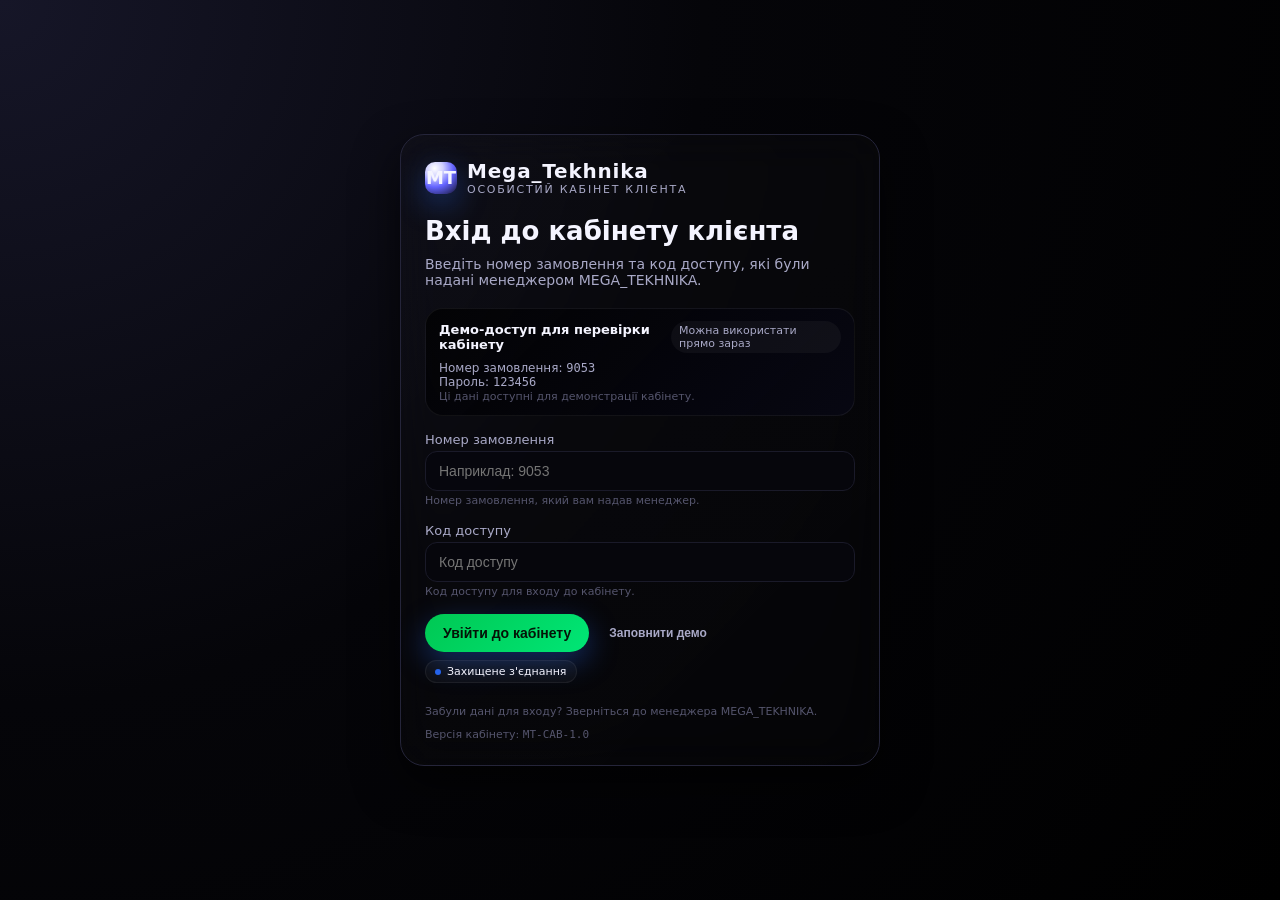
<file: index.html>
<!DOCTYPE html>
<html lang="ru">
<head>
 <meta charset="UTF-8" />
 <title>MEGA_TEKHNIKA | Кабінет клієнта</title>
 <meta name="viewport" content="width=device-width, initial-scale=1.0" />
 <style>
  :root {
   --bg: #050509;
   --bg-soft: #0d0d15;
   --card: #141421;
   --accent: #2563eb;
   --accent-soft: rgba(37, 99, 235, 0.12);
   --accent-strong: rgba(37, 99, 235, 0.22);
   --accent-text: #eafff3;
   --border: #25253a;
   --border-soft: #1a1a29;
   --text: #f4f4ff;
   --text-soft: #a9a9c7;
   --danger: #ff5252;
   --warning: #ffb300;
   --muted: #55556d;
   --shadow: 0 18px 45px rgba(0, 0, 0, 0.65);
   --radius-lg: 24px;
   --radius-full: 999px;
  }

  * {
   box-sizing: border-box;
   margin: 0;
   padding: 0;
  }

  body {
   font-family: system-ui, -apple-system, BlinkMacSystemFont, "SF Pro Text", "Segoe UI", sans-serif;
   background: radial-gradient(circle at top left, #161628 0, #050509 45%, #000000 100%);
   color: var(--text);
   min-height: 100vh;
   display: flex;
   align-items: stretch;
   justify-content: center;
   padding: 24px;
  }

  #app {
   width: 100%;
   max-width: 1200px;
   margin: auto;
  }

  .card {
   background: linear-gradient(
      135deg,
      rgba(255,255,255,0.02),
      rgba(255,255,255,0.01)
   );
   border-radius: var(--radius-lg);
   border: 1px solid var(--border);
   box-shadow: var(--shadow);
   padding: 24px;
   backdrop-filter: blur(22px);
}

  .hidden { display: none !important; }

  /* LOGO */
  .logo-row {
   display: flex;
   align-items: center;
   gap: 10px;
   margin-bottom: 20px;
  }
  .logo-icon {
   width: 32px;
   height: 32px;
   border-radius: 10px;
   background: radial-gradient(circle at 30% 20%, #ffffff 0, #d0d0ff 25%, #6363ff 55%, #111129 100%);
   display: flex;
   align-items: center;
   justify-content: center;
   font-weight: 700;
   font-size: 18px;
   color: var(--text);
   box-shadow: 0 10px 30px rgba(37, 99, 235, 0.4);
  }
  .logo-text-main {
   font-weight: 700;
   letter-spacing: 0.04em;
   font-size: 20px;
  }
  .logo-text-sub {
   font-size: 11px;
   text-transform: uppercase;
   letter-spacing: 0.16em;
   color: var(--text-soft);
  }

  /* LOGIN */
  #login-screen {
   max-width: 480px;
   margin: 0 auto;
  }

  .login-title {
   font-size: 26px;
   font-weight: 700;
   margin-bottom: 10px;
  }

  .login-subtitle {
   color: var(--text-soft);
   font-size: 14px;
   margin-bottom: 20px;
  }

  .login-grid {
   display: grid;
   grid-template-columns: 1fr;
   gap: 16px;
   margin-top: 16px;
  }

  .field-label {
   font-size: 13px;
   color: var(--text-soft);
   margin-bottom: 4px;
  }

  .field-hint {
   font-size: 11px;
   color: var(--muted);
   margin-top: 3px;
  }

  .input {
   width: 100%;
   padding: 11px 13px;
   border-radius: 12px;
   border: 1px solid var(--border-soft);
   background: rgba(7, 7, 14, 0.9);
   color: var(--text);
   font-size: 14px;
   outline: none;
   transition: border 0.2s ease, box-shadow 0.2s ease, background 0.2s ease;
  }

  .input:focus {
   border-color: var(--accent);
   box-shadow: 0 0 0 1px var(--accent-soft);
   background: rgba(11, 11, 20, 0.95);
  }

  .btn {
   border: none;
   cursor: pointer;
   padding: 11px 18px;
   border-radius: var(--radius-full);
   font-size: 14px;
   font-weight: 600;
   display: inline-flex;
   align-items: center;
   justify-content: center;
   gap: 8px;
   transition: transform 0.16s ease, box-shadow 0.16s ease, background 0.16s ease, opacity 0.16s ease;
   white-space: nowrap;
  }

  .btn-primary {
   background: linear-gradient(135deg, #00c853, #00e676);
   color: #041307;
   box-shadow: 0 10px 30px rgba(37, 99, 235, 0.4);
  }

  .btn-primary:hover {
   background: linear-gradient(135deg, #2563eb, #3b82f6);
   color: #ffffff;
   box-shadow: 0 10px 30px rgba(37, 99, 235, 0.4);
}

  .btn-ghost {
   background: transparent;
   color: var(--text-soft);
   padding-inline: 12px;
  }
  .btn-ghost:hover {
   background: rgba(255,255,255,0.05);
  }

  .btn-sm {
   padding: 7px 12px;
   font-size: 12px;
   border-radius: 999px;
  }

  .status-pill {
   display: inline-flex;
   align-items: center;
   padding: 4px 9px;
   font-size: 11px;
   border-radius: 999px;
   background: rgba(255,255,255,0.03);
   border: 1px solid rgba(255,255,255,0.06);
   gap: 6px;
  }

  .status-dot {
   width: 6px;
   height: 6px;
   border-radius: 999px;
   background: var(--accent);
  }

  .danger { color: var(--danger); }
  .error-box {
   margin-top: 10px;
   padding: 8px 10px;
   border-radius: 12px;
   border: 1px solid rgba(255, 82, 82, 0.7);
   background: radial-gradient(circle at top left, rgba(255,82,82,0.2), rgba(10,0,0,0.9));
   font-size: 12px;
   color: #ffb3b3;
   display: none;
  }

  .login-footer {
   margin-top: 22px;
   font-size: 11px;
   color: var(--muted);
   display: flex;
   justify-content: space-between;
   gap: 10px;
   flex-wrap: wrap;
  }

  /* LAYOUT DASHBOARD */
  #dashboard {
   display: flex;
   flex-direction: column;
   gap: 16px;
   max-height: 100vh;
  }

  .dash-top {
   display: flex;
   align-items: center;
   justify-content: space-between;
   gap: 12px;
  }

  .user-greeting {
   font-size: 18px;
   font-weight: 600;
  }
  .user-sub {
   font-size: 12px;
   color: var(--text-soft);
   margin-top: 2px;
  }

  .pill-row {
   display: flex;
   align-items: center;
   gap: 10px;
   flex-wrap: wrap;
  }

  .user-pill {
   font-size: 12px;
   padding: 4px 10px;
   border-radius: 999px;
   background: rgba(255,255,255,0.03);
   border: 1px solid rgba(255,255,255,0.06);
   color: var(--text-soft);
  }

  .logout-btn {
   padding: 7px 12px;
  }

  .dash-body {
   display: grid;
   grid-template-columns: 280px 1fr;
   gap: 16px;
   margin-top: 4px;
   min-height: 0;
   flex: 1;
  }

  /* NAV */
  .nav {
   border-radius: var(--radius-lg);
   border: 1px solid var(--border);
   background: radial-gradient(circle at top left, rgba(255,255,255,0.04), rgba(6,6,12,0.96));
   padding: 14px 12px;
   display: flex;
   flex-direction: column;
   gap: 4px;
   min-height: 0;
  }

  .nav-title {
   font-size: 11px;
   letter-spacing: 0.16em;
   text-transform: uppercase;
   color: var(--text-soft);
   margin-bottom: 6px;
   padding-inline: 8px;
  }

  .nav-item {
   width: 100%;
   text-align: left;
   padding: 9px 10px;
   border-radius: 999px;
   border: none;
   background: transparent;
   color: var(--text-soft);
   font-size: 13px;
   display: flex;
   align-items: center;
   gap: 8px;
   cursor: pointer;
   transition: background 0.15s ease, color 0.15s ease, transform 0.12s ease;
  }

  .nav-item span.icon {
   font-size: 15px;
   width: 18px;
   text-align: center;
  }

  .nav-item.active {
   background: radial-gradient(circle at top left, var(--accent-strong), rgba(0,0,0,0.9));
   color: var(--accent-text);
   transform: translateY(-1px);
  }
  .nav-item:hover:not(.active) {
   background: rgba(255,255,255,0.03);
   color: var(--text);
  }

  .nav-footer {
   margin-top: auto;
   padding-inline: 8px;
   padding-top: 8px;
   border-top: 1px dashed rgba(255,255,255,0.08);
   font-size: 11px;
   color: var(--muted);
  }

  /* CONTENT */
  .content {
   border-radius: var(--radius-lg);
   border: 1px solid var(--border);
   background: radial-gradient(circle at top left, rgba(255,255,255,0.04), rgba(4,4,10,0.96));
   padding: 18px 18px 16px;
   min-height: 0;
   display: flex;
   flex-direction: column;
   gap: 12px;
  }

  .content-header {
   display: flex;
   justify-content: space-between;
   gap: 10px;
   align-items: center;
  }

  .content-title {
   font-size: 18px;
   font-weight: 600;
  }

  .content-subtitle {
   font-size: 12px;
   color: var(--text-soft);
   margin-top: 2px;
  }

  .content-row {
   display: grid;
   grid-template-columns: 1.1fr 1fr;
   gap: 12px;
  }

  .content-row-3 {
   display: grid;
   grid-template-columns: repeat(3, minmax(0, 1fr));
   gap: 12px;
  }

  .content-row-2 {
   display: grid;
   grid-template-columns: repeat(2, minmax(0, 1fr));
   gap: 12px;
  }

  .section-card {
   border-radius: 18px;
   border: 1px solid rgba(255,255,255,0.06);
   background: linear-gradient(135deg, rgba(0,0,0,0.7), rgba(8,8,20,0.9));
   padding: 12px 13px 12px;
   display: flex;
   flex-direction: column;
   gap: 8px;
  }

  .section-header {
   display: flex;
   justify-content: space-between;
   align-items: center;
   gap: 8px;
  }

  .section-title {
   font-size: 13px;
   font-weight: 600;
  }

  .section-badge {
   font-size: 11px;
   padding: 3px 8px;
   border-radius: 999px;
   background: rgba(255,255,255,0.04);
   color: var(--text-soft);
  }

  .section-content {
   font-size: 12px;
   color: var(--text-soft);
  }

  .kpi-row {
   display: flex;
   gap: 10px;
   flex-wrap: wrap;
  }

  .kpi-pill {
   font-size: 11px;
   padding: 6px 10px;
   border-radius: 999px;
   background: rgba(255,255,255,0.03);
   border: 1px solid rgba(255,255,255,0.06);
   display: inline-flex;
   align-items: baseline;
   gap: 5px;
  }
  .kpi-pill strong {
   font-size: 13px;
  }

  .kpi-pill.accent {
   background: var(--accent-soft);
   border-color: var(--accent);
   color: var(--accent-text);
  }

  /* TABLES */
  .table {
   width: 100%;
   border-collapse: collapse;
   font-size: 12px;
   margin-top: 4px;
  }

  .table th,
  .table td {
   padding: 6px 8px;
   border-bottom: 1px solid rgba(255,255,255,0.05);
   text-align: left;
  }

  .table th {
   font-size: 11px;
   text-transform: uppercase;
   letter-spacing: 0.08em;
   color: var(--muted);
  }

  .table tr:last-of-type td {
   border-bottom: none;
  }

  .table tr:hover td {
   background: rgba(255,255,255,0.02);
  }

  .tag {
   display: inline-flex;
   align-items: center;
   gap: 6px;
   padding: 2px 8px;
   border-radius: 999px;
   border: 1px solid rgba(255,255,255,0.08);
   font-size: 11px;
   color: var(--text-soft);
  }
  .tag-dot {
   width: 6px;
   height: 6px;
   border-radius: 999px;
   background: var(--accent);
  }

  .badge-status {
   font-size: 11px;
   padding: 3px 8px;
   border-radius: 999px;
   background: rgba(255,255,255,0.03);
   border: 1px solid rgba(255,255,255,0.06);
  }
  .badge-status.success {
   color: #7cffb4;
   border-color: rgba(124,255,180,0.5);
  }
  .badge-status.pending {
   color: #ffe082;
   border-color: rgba(255,224,130,0.5);
  }

  /* LISTS & FORMS */
  .field-row {
   display: grid;
   grid-template-columns: repeat(2, minmax(0, 1fr));
   gap: 10px;
  }

  .form-group {
   margin-bottom: 10px;
  }

  .pill-address {
   border-radius: 14px;
   border: 1px solid rgba(255,255,255,0.08);
   padding: 8px 10px;
   display: flex;
   justify-content: space-between;
   align-items: center;
   gap: 8px;
   font-size: 12px;
   background: rgba(255,255,255,0.02);
  }
  .pill-address-main {
   font-size: 10px;
   text-transform: uppercase;
   letter-spacing: 0.12em;
   color: var(--accent-text);
   padding: 2px 7px;
   border-radius: 999px;
   background: var(--accent-soft);
   border: 1px solid var(--accent);
  }
  .pill-address-actions {
   display: flex;
   gap: 6px;
  }

  /* CHAT */
  .chat-wrap {
   display: grid;
   grid-template-rows: auto minmax(0, 1fr) auto;
   gap: 8px;
   height: 100%;
  }

  .chat-status {
   font-size: 11px;
   color: var(--text-soft);
   display: flex;
   align-items: center;
   gap: 6px;
  }

  .chat-window {
   border-radius: 14px;
   border: 1px solid rgba(255,255,255,0.08);
   background: rgba(0,0,0,0.55);
   padding: 8px;
   overflow: auto;
   max-height: 240px;
  }

  .msg {
   font-size: 12px;
   padding: 7px 9px;
   border-radius: 12px;
   margin-bottom: 6px;
   max-width: 82%;
   line-height: 1.32;
  }

  .msg-manager {
   background: rgba(255,255,255,0.04);
   border: 1px solid rgba(255,255,255,0.08);
   border-bottom-left-radius: 2px;
  }

  .msg-user {
   margin-left: auto;
   background: var(--accent);
   color: #021207;
   border-bottom-right-radius: 2px;
  }

  .msg-time {
   font-size: 10px;
   opacity: 0.6;
   margin-top: 2px;
  }

  .chat-input-row {
   display: flex;
   align-items: center;
   gap: 6px;
  }

  .chat-input-row input {
   flex: 1;
  }

  /* RESPONSIVE */
  @media (max-width: 960px) {
   body {
    padding: 10px;
   }
   .dash-body {
    grid-template-columns: 1fr;
   }
   .nav {
    flex-direction: row;
    flex-wrap: wrap;
    justify-content: space-between;
   }
   .nav-title,
   .nav-footer {
    display: none;
   }
   .nav-item {
    flex: 1 0 calc(50% - 4px);
   }
  }

  @media (max-width: 720px) {
   .content-row,
   .content-row-3,
   .content-row-2,
   .field-row {
    grid-template-columns: 1fr;
   }
   .card {
    padding: 18px 16px;
   }
   .dash-top {
    flex-direction: column;
    align-items: flex-start;
   }
  }
 
/* ===== MOBILE ADAPTATION ===== */
@media (max-width: 900px) {
  .wrap { flex-direction: column; }
  nav {
    width: 100%;
    display: flex;
    overflow-x: auto;
    border-right: none;
    border-bottom: 1px solid #222;
    gap: 8px;
  }
  nav button {
    flex: 1;
    white-space: nowrap;
  }
}

@media (max-width: 600px) {
  body { font-size: 14px; }
  #login-screen { margin: 30px 10px; }
  .card { padding: 12px; border-radius: 12px; }
  nav { padding: 10px; }
  nav button { padding: 8px; font-size: 13px; }
  main { padding: 10px; }
  h2 { font-size: 18px; }
  input, button { font-size: 14px; }
}

</style>
</head>
<body>
 <div id="app">
  <!-- LOGIN SCREEN -->
  <div id="login-screen" class="card">
   <div class="logo-row">
    <div class="logo-icon">MT</div>
    <div>
     <div class="logo-text-main">Mega_Tekhnika</div>
     <div class="logo-text-sub">Особистий кабінет клієнта</div>
    </div>
   </div>

   <div class="login-title">Вхід до кабінету клієнта</div>
   <div class="login-subtitle">
    Введіть номер замовлення та код доступу, які були надані менеджером MEGA_TEKHNIKA.
   </div>

   <div class="section-card" style="margin-top:10px;">
    <div class="section-header">
     <div class="section-title">Демо-доступ для перевірки кабінету</div>
     <span class="section-badge">Можна використати прямо зараз</span>
    </div>
    <div class="section-content">
     Номер замовлення: <code id="demo-token">9053</code><br />
     Пароль: <code id="demo-pass">123456</code><br />
     <span style="font-size:11px;color:var(--muted);">Ці дані доступні для демонстрації кабінету.</span>
    </div>
   </div>

   <div class="login-grid">
    <div>
     <div class="field-label">Номер замовлення</div>
     <input
      id="token-input"
      class="input"
      placeholder="Наприклад: 9053"
      inputmode="numeric"
     />
     <div class="field-hint">Номер замовлення, який вам надав менеджер.</div>
    </div>

    <div>
     <div class="field-label">Код доступу</div>
     <input
      id="password-input"
      class="input"
      type="password"
      placeholder="Код доступу"
     />
     <div class="field-hint">Код доступу для входу до кабінету.</div>
    </div>

    <div style="display:flex;gap:8px;align-items:center;flex-wrap:wrap;">
     <button id="login-btn" class="btn btn-primary">
      Увійти до кабінету
     </button>
     <button id="fill-demo-btn" class="btn btn-ghost btn-sm">
      Заповнити демо
     </button>
     <div class="status-pill">
      <span class="status-dot"></span>
      Захищене з'єднання
     </div>
    </div>
   </div>

   <div id="login-error" class="error-box">
    Невірний номер замовлення або код доступу.
    <br />Для перевірки використовуйте: <strong>9053 / 123456</strong>.
   </div>

   <div class="login-footer">
    <span>Забули дані для входу? Зверніться до менеджера MEGA_TEKHNIKA.</span>
    <span>Версія кабінету: <code>MT-CAB-1.0</code></span>
   </div>
  </div>

  <!-- DASHBOARD -->
  <div id="dashboard" class="hidden">
   <div class="dash-top">
    <div>
     <div class="logo-row" style="margin-bottom:6px;">
      <div class="logo-icon">MT</div>
      <div>
       <div class="logo-text-main">Mega_Tekhnika</div>
       <div class="logo-text-sub">Особистий кабінет Клієнта</div>
      </div>
     </div>
     <div class="user-greeting" id="user-greeting"></div>
     <div class="user-sub">
     Ваш особистий кабінет: замовлення, бонуси, адреси доставки та зв'язок з менеджером в одному місці.
      </div>
     <div class="pill-row" style="margin-top:8px;">
      <div class="user-pill" id="pill-tier">Статус: Premium</div>
      <div class="user-pill" id="pill-token">Замовлення: 9053</div>
      
     </div>
    </div>
    <button id="logout-btn" class="btn btn-ghost logout-btn">
     Вийти
    </button>
   </div>

   <div class="dash-body">
    <!-- NAV -->
    <nav class="nav">
     <div class="nav-title">Розділи кабінету</div>
     <button class="nav-item active" data-section="main">
      <span class="icon">🏠</span>
      Головна
     </button>
     <button class="nav-item" data-section="orders">
      <span class="icon">📦</span>
      Замовлення
     </button>
     <button class="nav-item" data-section="bonuses">
      <span class="icon">🎁</span>
      Бонуси / Знижки
     </button>
     <button class="nav-item" data-section="profile">
      <span class="icon">👤</span>
      Персональні дані
     </button>
     <button class="nav-item" data-section="addresses">
      <span class="icon">📍</span>
      Адреси доставки
     </button>
     <button class="nav-item" data-section="support">
      <span class="icon">💬</span>
      Підтримка
     </button>

     <div class="nav-footer">
      Дані доступні лише клієнту та менеджерам MEGA_TEKHNIKA.
Для кожного клієнта може бути створений окремий код доступу.
     </div>
    </nav>

    <!-- CONTENT -->
    <main class="content">
     <!-- MAIN -->
     <section id="section-main">
      <div class="content-header">
       <div>
        <div class="content-title">Головна</div>
        <div class="content-subtitle">
          Огляд поточних замовлень, бонусів та персональних пропозицій.
        </div>
       </div>
      </div>

      <div class="content-row">
       <div class="section-card" id="current-order-card">
        <div class="section-header">
         <div class="section-title">Поточне замовлення</div>
         <span class="section-badge" id="current-order-status-badge">Немає активних замовлень</span>
        </div>
        <div class="section-content" id="current-order-content">
         Наразі у вас немає активних замовлень. Після оформлення нового замовлення воно автоматично з'явиться тут.
        </div>
       </div>

       <div class="section-card">
        <div class="section-header">
         <div class="section-title">Ваші бонуси</div>
         <span class="section-badge">Кешбек та знижки</span>
        </div>
        <div class="section-content">
         <div class="kpi-row">
          <div class="kpi-pill accent">
           Баланс: <strong id="bonus-balance">0 UAH</strong>
          </div>
          <div class="kpi-pill">
           Кешбек: <strong id="bonus-cashback">0%</strong>
          </div>
          <div class="kpi-pill">
           До наступного рівня: <strong id="bonus-to-next">—</strong>
          </div>
         </div>
         <div style="margin-top:8px;font-size:11px;color:var(--muted);">
          Бонуси можна використати як знижку при наступних покупках.
         </div>
        </div>
       </div>
      </div>

      <div class="content-row-3" style="margin-top:8px;">
       <div class="section-card">
        <div class="section-header">
         <div class="section-title">Персональні пропозиції</div>
         <span class="section-badge">Рекомендації</span>
        </div>
        <div class="section-content" id="personal-offers">
         Пропозиції формуються на основі ваших попередніх покупок.
        </div>
       </div>
       <div class="section-card">
        <div class="section-header">
         <div class="section-title">Коротко про замовлення</div>
         <span class="section-badge">Історія</span>
        </div>
        <div class="section-content" id="orders-summary">
         Сума замовлень: —
        </div>
       </div>
       <div class="section-card">
        <div class="section-header">
         <div class="section-title">Адреса доставки</div>
         <span class="section-badge">Збережені адреси</span>
        </div>
        <div class="section-content" id="addresses-summary">
         Поки немає збережених адрес.
        </div>
       </div>
      </div>
     </section>

     <!-- ORDERS -->
     <section id="section-orders" class="hidden">
      <div class="content-header">
       <div>
        <div class="content-title">Замовлення</div>
        <div class="content-subtitle">
         Поточні замовлення та історія замовлень в одному місці.
        </div>
       </div>
      </div>

      <div class="content-row">
       <div class="section-card">
        <div class="section-header">
         <div class="section-title">Поточні замовлення</div>
         <span class="section-badge" id="orders-current-count">0 активних</span>
        </div>
        <div class="section-content" id="orders-current-list">
         Немає активних замовлень.
        </div>
       </div>

       <div class="section-card">
        <div class="section-header">
         <div class="section-title">Історія замовлень</div>
         <span class="section-badge">Останні замовлення</span>
        </div>
        <div class="section-content">
         <table class="table" id="orders-history-table">
          <thead>
           <tr>
            <th>№ замовлення</th>
            <th>Дата</th>
            <th>Сума</th>
            <th>Статус</th>
            <th>Документи</th>
           </tr>
          </thead>
          <tbody>
           <tr>
            <td colspan="5">Історія замовлень з'явиться після першої покупки.</td>
           </tr>
          </tbody>
         </table>
        </div>
       </div>
      </div>
     </section>

     <!-- BONUSES -->
     <section id="section-bonuses" class="hidden">
      <div class="content-header">
       <div>
        <div class="content-title">Бонуси та знижки</div>
        <div class="content-subtitle">
         Тут зібрані всі ваші бонуси, кешбек та персональні знижки.
        </div>
       </div>
      </div>

      <div class="content-row-2">
       <div class="section-card">
        <div class="section-header">
         <div class="section-title">Поточні бонуси</div>
         <span class="section-badge">Баланс</span>
        </div>
        <div class="section-content">
         <div class="kpi-row">
          <div class="kpi-pill accent">
           Баланс: <strong id="bonus-balance-2">0 UAH</strong>
          </div>
          <div class="kpi-pill">
           Заблоковано: <strong id="bonus-frozen">0 UAH</strong>
          </div>
         </div>
         <div style="margin-top:8px;font-size:11px;color:var(--muted);">
          Бонуси нараховуються після підтвердження доставки замовлення. Використати бонуси можна при оформленні нових замовлень.
         </div>
        </div>
       </div>

       <div class="section-card">
        <div class="section-header">
         <div class="section-title">Знижки</div>
         <span class="section-badge">Персональні</span>
        </div>
        <div class="section-content" id="discounts-list">
         Персональні знижки будуть відображатися тут.
        </div>
       </div>
      </div>
     </section>

     <!-- PROFILE -->
     <section id="section-profile" class="hidden">
      <div class="content-header">
       <div>
        <div class="content-title">Персональна інформація</div>
        <div class="content-subtitle">
         Ім'я, контакти, пароль та налаштування безпеки.
        </div>
       </div>
      </div>

      <div class="content-row-2">
       <div class="section-card">
        <div class="section-header">
         <div class="section-title">Основні дані</div>
         <span class="section-badge">Контакти</span>
        </div>
        <div class="section-content">
         <div class="form-group">
          <div class="field-label">Ім'я та прізвище</div>
          <input id="profile-name" class="input" />
         </div>
         <div class="form-group">
          <div class="field-label">Телефон</div>
          <input id="profile-phone" class="input" placeholder="+380 (__) ___-__-__" />
         </div>
         <div class="form-group">
          <div class="field-label">E-mail (необов'язково)</div>
          <input id="profile-email" class="input" placeholder="example@mail.com" />
         </div>
         <button class="btn btn-primary btn-sm" id="btn-save-profile">Зберегти дані</button>
        </div>
       </div>

       <div class="section-card">
        <div class="section-header">
         <div class="section-title">Пароль та безпека</div>
         <span class="section-badge">Доступ</span>
        </div>
        <div class="section-content">
         <div class="form-group">
          <div class="field-label">Змінити пароль</div>
          <input id="profile-pass-new" class="input" type="password" placeholder="Новий пароль" />
         </div>
         <div class="form-group">
          <div class="field-label">Підтвердіть новий пароль</div>
          <input id="profile-pass-confirm" class="input" type="password" placeholder="Повторіть пароль" />
         </div>
         <button class="btn btn-primary btn-sm" id="btn-change-password">Оновити пароль</button>

         <div style="margin-top:10px;font-size:11px;color:var(--muted);">
          Номер замовлення залишається незмінним. За потреби можна створити новий код доступу.
         </div>
        </div>
       </div>
      </div>
     </section>

     <!-- ADDRESSES -->
     <section id="section-addresses" class="hidden">
      <div class="content-header">
       <div>
        <div class="content-title">Адреса доставки</div>
        <div class="content-subtitle">
         Збережені адреси для швидкого оформлення замовлень.
        </div>
       </div>
      </div>

      <div class="content-row-2">
       <div class="section-card">
        <div class="section-header">
         <div class="section-title">Мої адреси</div>
         <span class="section-badge" id="addresses-count">0 адрес</span>
        </div>
        <div class="section-content" id="addresses-list">
         Поки немає збережених адрес.
        </div>
       </div>

       <div class="section-card">
        <div class="section-header">
         <div class="section-title">Додати нову адресу</div>
         <span class="section-badge">Новий</span>
        </div>
        <div class="section-content">
         <div class="form-group">
          <div class="field-label">Місто</div>
          <input id="addr-city" class="input" placeholder="Наприклад: Харків" />
         </div>
         <div class="form-group">
          <div class="field-label">Вулиця, будинок, квартира</div>
          <input id="addr-line" class="input" placeholder="Вулиця, будинок, під'їзд, код" />
         </div>
         <div class="form-group">
          <div class="field-label">Коментар для кур'єра</div>
          <input id="addr-comment" class="input" placeholder="Домофон, орієнтири тощо" />
         </div>
         <div class="form-group" style="display:flex;align-items:center;gap:6px;font-size:12px;">
          <input id="addr-main" type="checkbox" style="width:14px;height:14px;" />
          <span>Зробити адресу основною</span>
         </div>
         <button class="btn btn-primary btn-sm" id="btn-add-address">Додати адресу</button>
        </div>
       </div>
      </div>
     </section>

     <!-- SUPPORT -->
     <section id="section-support" class="hidden">
      <div class="content-header">
       <div>
        <div class="content-title">Підтримка</div>
        <div class="content-subtitle">
         Чат з менеджером MEGA_TEKHNIKA щодо замовлень, гарантії та доставки.
        </div>
       </div>
      </div>

      <div class="section-card chat-wrap">
       <div class="chat-status">
        <span class="status-dot"></span>
        Менеджер онлайн у робочий час. Зараз ви використовуєте демонстраційний чат.
       </div>

       <div class="chat-window" id="chat-window">
        <div class="msg msg-manager">
         Вітаємо! 👋<br />
         Це демонстраційний чат MEGA_TEKHNIKA. Ви можете написати повідомлення та подивитися, як виглядатиме переписка.
         <div class="msg-time">Щойно</div>
        </div>
       </div>

       <div class="chat-input-row">
        <input
         id="chat-input"
         class="input"
         placeholder="Напишіть повідомлення менеджеру..."
        />
        <button class="btn btn-primary btn-sm" id="chat-send-btn">Надіслати</button>
       </div>
      </div>
     </section>
    </main>
   </div>
  </div>
 </div>

 <script>
  // Простые демо-данные для одного клиента
  const demoClient = {
   token: "9053",
   password: "123456",
   name: "Іван Іванов",
   phone: "+380 (99) 123-45-67",
   email: "client@example.com",
   tier: "Premium",
   bonuses: {
    balance: 5200,
    frozen: 620,
    cashback: 3,
    toNextTier: "2400 UAH до статуса Ultra"
   },
   addresses: [
    {
     id: 1,
     city: "Харків",
     line: "Нова Пошта №121",
     comment: "Основне відділення",
     main: true
    },
    {
     id: 2,
     city: "Харків",
     line: "Нова Пошта №18",
     comment: 'Додаткове відділення',
     main: false
    }
   ],
   orders: {
    current: [
     {
      id: "MT-9053",
      status: "В дорозі",
      statusCode: "in_transit",
      sum: 12600,
      currency: "UAH",
      items: [
       { name: "iPhone 16 Pro Black 512GB", qty: 1 },
       { name: "Подарунок від MEGA_TEKHNIKA", qty: 1 }
      ],
      eta: "12.03.2026",
      paymentStatus: "Оплачено",
      address: "Харків, Нова Пошта №121",
      tracking: "MT-TRK-9053",
      docs: ["Чек", "Гарантія"]
     }
    ],
    history: [
     {
      id: "MT-7805",
      date: "12.01.2026",
      sum: 19900,
      status: "Доставлено",
      docs: true
     },
     {
      id: "MT-8232",
      date: "05.02.2026",
      sum: 8900,
      status: "Доставлено",
      docs: true
     },
     {
      id: "MT-8596",
      date: "21.04.2026",
      sum: 12100,
      status: "Скасовано",
      docs: false
     }
    ]
   },
   offers: [
    "Знижка на аксесуари Apple −10%",
    "Подарунок до наступного замовлення",
    "Premium пропозиції для постійних клієнтів"
   ],
   discounts: [
    "Знижка на аксесуари Apple −10%",
    "Premium клієнт",
    "Постійна знижка −3%"
   ]
  };

  const DEMO_MODE = true; // true = включён демо-режим, false = отключён

  const clients = [demoClient];

  let currentClient = null;

  function $(id) {
   return document.getElementById(id);
  }

  function showDashboard() {
   $("login-screen").classList.add("hidden");
   $("dashboard").classList.remove("hidden");
   renderClientData();
  }

  
  function logout() {
    currentClient = null;

    const dash = $("dashboard");
    const login = $("login-screen");

    if (dash) dash.classList.add("hidden");
    if (login) login.classList.remove("hidden");

    $("token-input").value = "";
    $("password-input").value = "";
    $("login-error").style.display = "none";

    // Reset navigation view to Main on next login
    document.querySelectorAll(".nav-item").forEach((b, i) => {
      b.classList.toggle("active", i === 0);
    });

    Object.keys(sections).forEach(key => {
      sections[key].classList.toggle("hidden", key !== "main");
    });
  }


  function renderClientData() {
   if (!currentClient) return;

   // greeting
   $("user-greeting").textContent = `Вітаємо, ${currentClient.name}`;

   // pills
   $("pill-tier").textContent = `Статус: ${currentClient.tier || "Клієнт"}`;
   $("pill-token").textContent = `Замовлення: ${currentClient.token}`;

   // bonuses
   const { balance, frozen, cashback, toNextTier } = currentClient.bonuses;
   $("bonus-balance").textContent = balance + " UAH";
   $("bonus-cashback").textContent = cashback + "%";
   $("bonus-to-next").textContent = toNextTier || "—";
   $("bonus-balance-2").textContent = balance + " UAH";
   $("bonus-frozen").textContent = frozen + " UAH";

   // addresses summary
   const addrSummary = currentClient.addresses.length
    ? `Збережених адрес: ${currentClient.addresses.length}. Основна — ${currentClient.addresses.find(a => a.main)?.city || ""}.`
    : "Поки немає збережених адрес.";
   $("addresses-summary").textContent = addrSummary;
   $("addresses-count").textContent = `${currentClient.addresses.length} адрес`;

   // personal offers
   if (currentClient.offers && currentClient.offers.length) {
    $("personal-offers").innerHTML = currentClient.offers
     .map(o => `• ${o}`)
     .join("<br>");
   }

   // orders summary
   const totalSum = currentClient.orders.history.reduce((acc, o) => acc + o.sum, 0) +
    currentClient.orders.current.reduce((acc, o) => acc + o.sum, 0);
   const totalCount = currentClient.orders.history.length + currentClient.orders.current.length;
   $("orders-summary").innerHTML =
    `Всього замовлень: <strong>${totalCount}</strong><br>` +
    `Сума всіх замовлень: <strong>${totalSum} UAH</strong>`;

   // current order card
   renderCurrentOrderCard();

   // orders section
   renderOrdersSection();

   // profile
   $("profile-name").value = currentClient.name || "";
   $("profile-phone").value = currentClient.phone || "";
   $("profile-email").value = currentClient.email || "";

   // addresses list
   renderAddressesList();
  }

  function renderCurrentOrderCard() {
   const cardContent = $("current-order-content");
   const statusBadge = $("current-order-status-badge");
   const currentOrders = currentClient.orders.current;

   if (!currentOrders.length) {
    statusBadge.textContent = "В дорозі";
    cardContent.innerHTML = "iPhone 16 Pro Black 512 GB";
    return;
   }

   const o = currentOrders[0];
   statusBadge.textContent = o.status;
   cardContent.innerHTML = `
    <div class="kpi-row" style="margin-bottom:6px;">
     <div class="kpi-pill accent">Замовлення № <strong>${o.id}</strong></div>
     <div class="kpi-pill">Сума: <strong>${o.sum} ${o.currency}</strong></div>
     <div class="kpi-pill">Очікувана доставка: <strong>${o.eta}</strong></div>
    </div>
    <div style="font-size:12px;margin-bottom:6px;">
     Адреса доставки: <strong>${o.address}</strong>
    </div>
    <div style="font-size:12px;margin-bottom:6px;">
     Склад замовлення:
     <br>
     ${o.items.map(i => `– ${i.name} (x${i.qty})`).join("<br>")}
    </div>
    <div class="kpi-row" style="margin-top:6px;">
     <div class="badge-status success">${o.paymentStatus}</div>
     <div class="badge-status pending">Трекінг: ${o.tracking}</div>
    </div>
    <div style="margin-top:8px;display:flex;gap:8px;flex-wrap:wrap;">
     <button class="btn btn-primary btn-sm">Відстежити замовлення</button>
     <button class="btn btn-ghost btn-sm">Зв'язатися з підтримкою</button>
    </div>
   `;
  }

  function renderOrdersSection() {
   // текущие
   const currentList = $("orders-current-list");
   const currentOrders = currentClient.orders.current;
   $("orders-current-count").textContent = `${currentOrders.length} активних`;

   if (!currentOrders.length) {
    currentList.textContent = "iPhone 16 Pro Black 512 GB";
   } else {
    currentList.innerHTML = currentOrders
     .map(o => `
      <div style="border-radius:12px;border:1px solid rgba(255,255,255,0.08);padding:8px 9px;margin-bottom:6px;font-size:12px;">
       <div style="display:flex;justify-content:space-between;gap:6px;margin-bottom:4px;">
        <div>Замовлення № <strong>${o.id}</strong></div>
        <div class="badge-status pending">${o.status}</div>
       </div>
       <div>Сума: <strong>${o.sum} ${o.currency}</strong></div>
       <div>Адреса: ${o.address}</div>
       <div>Очікувана доставка: <strong>${o.eta}</strong></div>
       <div style="margin-top:4px;">Оплата: <span class="badge-status success">${o.paymentStatus}</span></div>
       <div style="margin-top:6px;display:flex;gap:6px;flex-wrap:wrap;">
        <button class="btn btn-primary btn-sm">Відстежити</button>
        <button class="btn btn-ghost btn-sm">Документи</button>
       </div>
      </div>
     `)
     .join("");
   }

   // история
   const tbody = $("orders-history-table").querySelector("tbody");
   tbody.innerHTML = "";
   if (!currentClient.orders.history.length) {
    const tr = document.createElement("tr");
    const td = document.createElement("td");
    td.colSpan = 5;
    td.textContent = "Історія замовлень з'явиться після першої покупки.";
    tr.appendChild(td);
    tbody.appendChild(tr);
   } else {
    currentClient.orders.history.forEach(o => {
     const tr = document.createElement("tr");
     tr.innerHTML = `
      <td>${o.id}</td>
      <td>${o.date}</td>
      <td>${o.sum} UAH</td>
      <td>
       <span class="badge-status ${o.status === "Доставлено" ? "success" : ""}">
        ${o.status}
       </span>
      </td>
      <td>
       ${
        o.docs
         ? '<button class="btn btn-ghost btn-sm">Завантажити</button>'
         : '<span style="font-size:11px;color:var(--muted);">Недоступно</span>'
       }
      </td>
     `;
     tbody.appendChild(tr);
    });
   }
  }

  function renderAddressesList() {
   const container = $("addresses-list");
   const addresses = currentClient.addresses;

   if (!addresses.length) {
    container.textContent = "Поки немає збережених адрес.";
    $("addresses-summary").textContent = "Поки немає збережених адрес.";
    $("addresses-count").textContent = "0 адрес";
    return;
   }

   container.innerHTML = "";
   addresses.forEach(addr => {
    const div = document.createElement("div");
    div.className = "pill-address";
    div.innerHTML = `
     <div>
      <div><strong>${addr.city}</strong></div>
      <div style="font-size:12px;">${addr.line}</div>
      <div style="font-size:11px;color:var(--muted);">${addr.comment || ""}</div>
     </div>
     <div class="pill-address-actions">
      ${
       addr.main
        ? '<span class="pill-address-main">Основна</span>'
        : '<button class="btn btn-ghost btn-sm btn-make-main" data-id="' +
         addr.id +
         '">Зробити основною</button>'
      }
      <button class="btn btn-ghost btn-sm btn-delete-addr" data-id="${addr.id}">Видалити</button>
     </div>
    `;
    container.appendChild(div);
   });

   container.querySelectorAll(".btn-make-main").forEach(btn => {
    btn.addEventListener("click", () => {
     const id = Number(btn.getAttribute("data-id"));
     currentClient.addresses = currentClient.addresses.map(a => ({
      ...a,
      main: a.id === id
     }));
     renderAddressesList();
     renderClientData();
    });
   });

   container.querySelectorAll(".btn-delete-addr").forEach(btn => {
    btn.addEventListener("click", () => {
     const id = Number(btn.getAttribute("data-id"));
     currentClient.addresses = currentClient.addresses.filter(a => a.id !== id);
     renderAddressesList();
     renderClientData();
    });
   });
  }

  // NAVIGATION
  const navButtons = document.querySelectorAll(".nav-item");
  const sections = {
   main: document.getElementById("section-main"),
   orders: document.getElementById("section-orders"),
   bonuses: document.getElementById("section-bonuses"),
   profile: document.getElementById("section-profile"),
   addresses: document.getElementById("section-addresses"),
   support: document.getElementById("section-support")
  };

  navButtons.forEach(btn => {
   btn.addEventListener("click", () => {
    const target = btn.getAttribute("data-section");
    if (!target) return;

    navButtons.forEach(b => b.classList.remove("active"));
    btn.classList.add("active");

    Object.keys(sections).forEach(key => {
     sections[key].classList.toggle("hidden", key !== target);
    });
   });
  });

  // LOGIN HANDLERS
  
$("login-btn").addEventListener("click", () => {
  const token = $("token-input").value.trim();
  const pass = $("password-input").value.trim();

  const foundClient = clients.find(
    c => String(c.token) === String(token) && String(c.password) === String(pass)
  );

  if (foundClient) {
    currentClient = structuredClone
      ? structuredClone(foundClient)
      : JSON.parse(JSON.stringify(foundClient));

    $("login-error").style.display = "none";
    showDashboard();
  } else {
    $("login-error").style.display = "block";
  }
});


  $("fill-demo-btn").addEventListener("click", () => {
   $("token-input").value = demoClient.token;
   $("password-input").value = demoClient.password;
   $("login-error").style.display = "none";
  });

  $("logout-btn").addEventListener("click", logout);

  // PROFILE SAVE (имитация)
  $("btn-save-profile").addEventListener("click", () => {
   if (!currentClient) return;
   currentClient.name = $("profile-name").value.trim() || currentClient.name;
   currentClient.phone = $("profile-phone").value.trim();
   currentClient.email = $("profile-email").value.trim();
   renderClientData();
   alert("Дані профілю оновлено.");
  });

  $("btn-change-password").addEventListener("click", () => {
   const p1 = $("profile-pass-new").value.trim();
   const p2 = $("profile-pass-confirm").value.trim();
   if (!p1 || !p2) {
    alert("Введіть новий пароль та підтвердіть його.");
    return;
   }
   if (p1 !== p2) {
    alert("Паролі не співпадають.");
    return;
   }
   demoClient.password = p1;
   if (currentClient) currentClient.password = p1;
   $("profile-pass-new").value = "";
   $("profile-pass-confirm").value = "";
   alert("Код доступу успішно оновлено.");
  });

  // ADD ADDRESS
  $("btn-add-address").addEventListener("click", () => {
   if (!currentClient) return;
   const city = $("addr-city").value.trim();
   const line = $("addr-line").value.trim();
   const comment = $("addr-comment").value.trim();
   const main = $("addr-main").checked;

   if (!city || !line) {
    alert("Вкажіть місто та адресу.");
    return;
   }

   const newId =
    (currentClient.addresses[currentClient.addresses.length - 1]?.id || 0) + 1;

   if (main) {
    currentClient.addresses = currentClient.addresses.map(a => ({
     ...a,
     main: false
    }));
   }

   currentClient.addresses.push({
    id: newId,
    city,
    line,
    comment,
    main
   });

   $("addr-city").value = "";
   $("addr-line").value = "";
   $("addr-comment").value = "";
   $("addr-main").checked = false;

   renderAddressesList();
   renderClientData();
  });

  // CHAT
  function appendChatMessage(text, from = "user") {
   const wrap = $("chat-window");
   const msg = document.createElement("div");
   msg.className = "msg " + (from === "user" ? "msg-user" : "msg-manager");
   msg.innerHTML = `
    ${text}
    <div class="msg-time">Щойно</div>
   `;
   wrap.appendChild(msg);
   wrap.scrollTop = wrap.scrollHeight;
  }

  $("chat-send-btn").addEventListener("click", () => {
   const input = $("chat-input");
   const text = input.value.trim();
   if (!text) return;
   appendChatMessage(text, "user");
   input.value = "";

   setTimeout(() => {
    appendChatMessage(
     "Дякуємо за повідомлення! У реальному кабінеті менеджер MEGA_TEKHNIKA відповість вам тут.",
     "manager"
    );
   }, 700);
  });

  $("chat-input").addEventListener("keydown", (e) => {
   if (e.key === "Enter") {
    e.preventDefault();
    $("chat-send-btn").click();
   }
  });

  // Autofill demo data for quick testing
  window.addEventListener("load", () => {
   // optionally autofill demo creds
   // $("token-input").value = demoClient.token;
   // $("password-input").value = demoClient.password;
  });
 </script>
</body>
</html>
</file>
